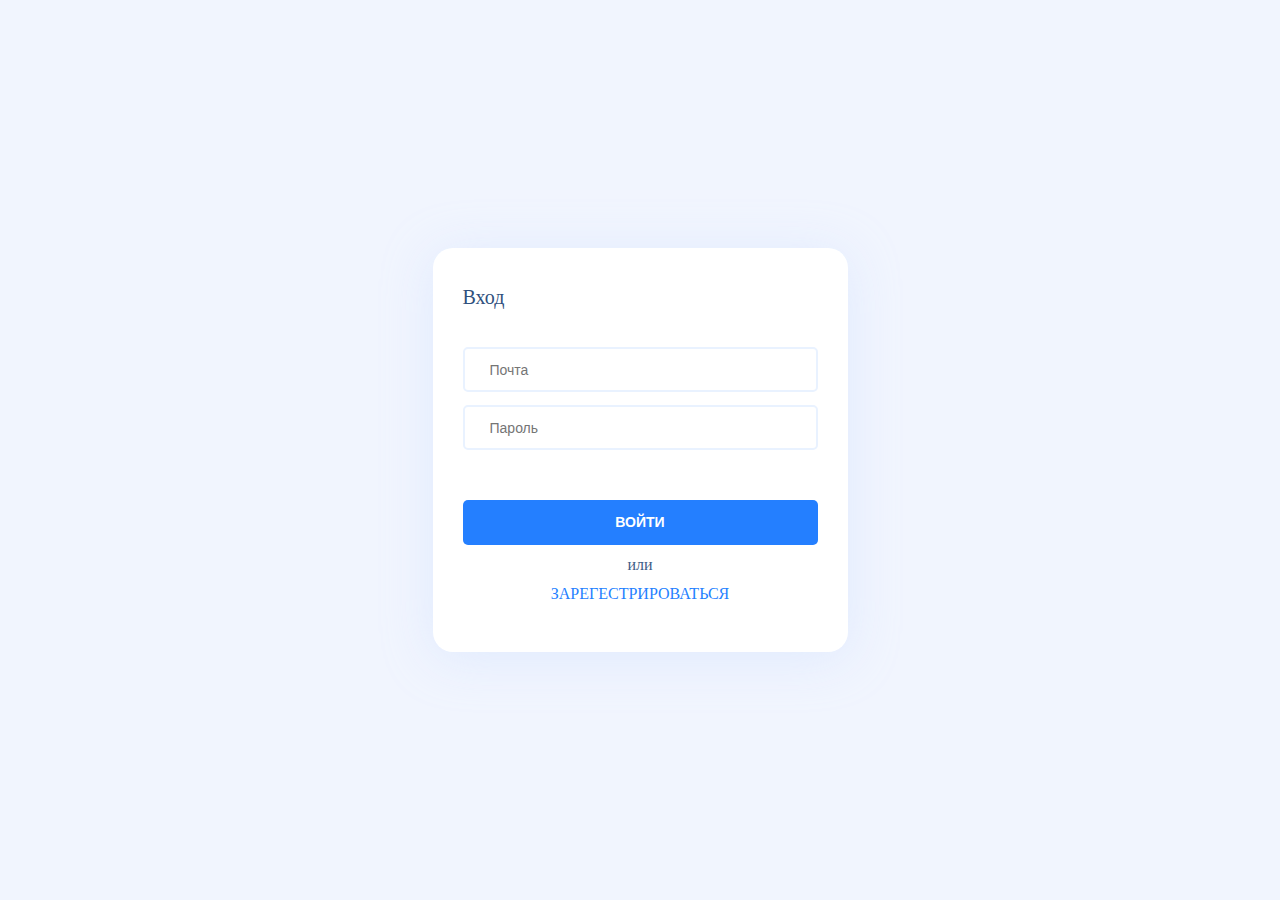
<file: login.html>
<!DOCTYPE html>
<html lang="en">
<head>
    <meta charset="UTF-8">
    <meta name="viewport" content="width=device-width, initial-scale=1.0">
    <title>login</title>
    <link rel="stylesheet" href="css/style-login.css">
</head>
<body>
    <main>
        <div class="registr-form-container">
            <h1 class="form-title">Вход</h1>
            <div class="form-fields">
                <div class="form-field">
                    <input type="text" placeholder="Почта">
                </div>
                <div class="form-field">
                    <input type="text" placeholder="Пароль">
                </div>
            </div>
            <div class="form-buttons">
                <button class="button">Войти</button>
                <div class="divider">или</div>
                <a href="registr.html" class="divider">Зарегестрироваться</a>
            </div>
        </div>
    </main>
</body>
</html>
</file>
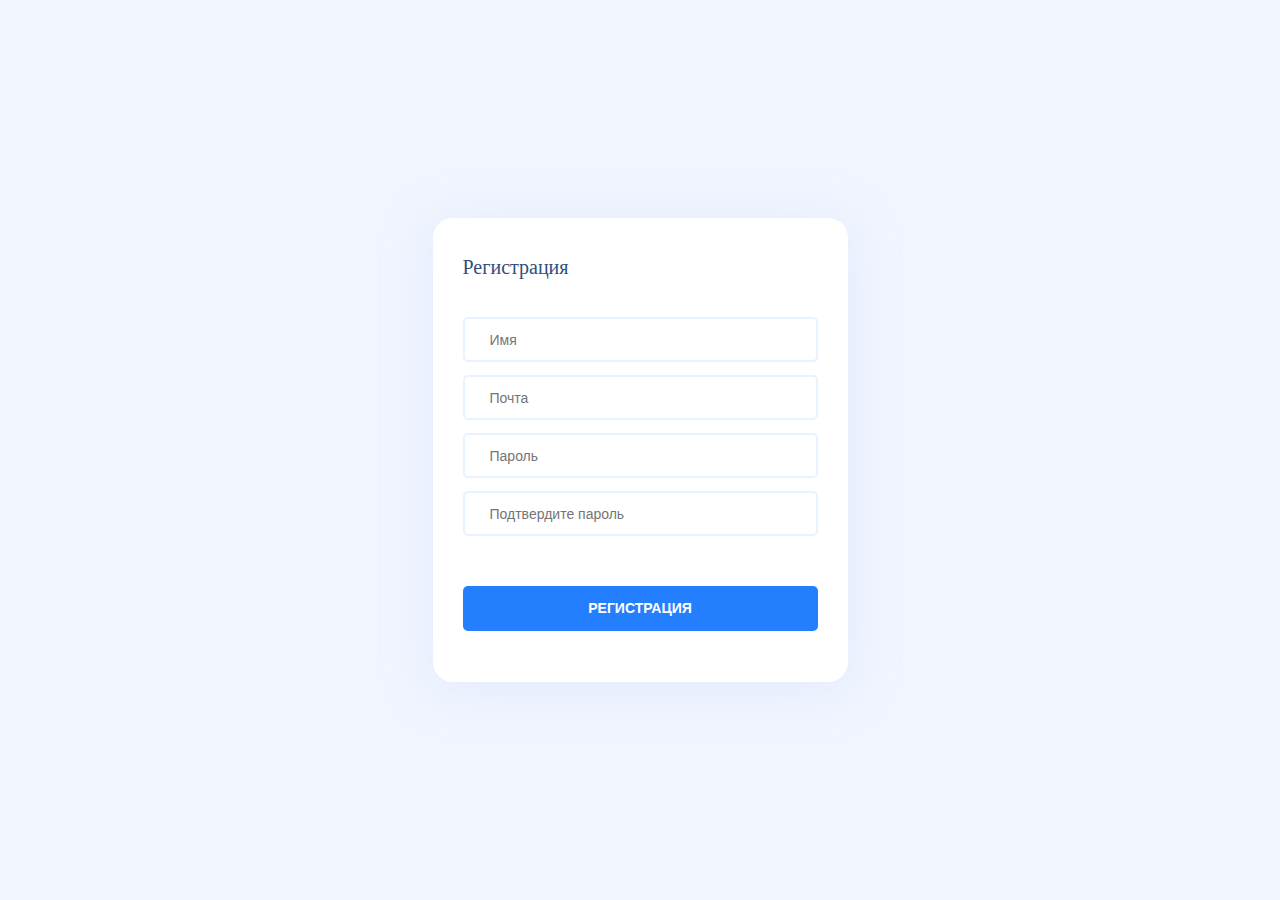
<file: registr.html>
<!DOCTYPE html>
<html lang="en">
<head>
    <meta charset="UTF-8">
    <meta name="viewport" content="width=device-width, initial-scale=1.0">
    <title>registr</title>
    <link rel="stylesheet" href="css/style-login.css">
</head>
<body>
    <main>
        <div class="registr-form-container">
            <h1 class="form-title">Регистрация</h1>
            <div class="form-fields">
                <div class="form-field">
                    <input type="text" placeholder="Имя">
                </div>
                <div class="form-field">
                    <input type="text" placeholder="Почта">
                </div>
                <div class="form-field">
                    <input type="text" placeholder="Пароль">
                </div>
                <div class="form-field">
                    <input type="text" placeholder="Подтвердите пароль">
                </div>
            </div>
            <div class="form-buttons">
                <button class="button">Регистрация</button>
            </div>
        </div>
    </main>
</body>
</html>
</file>
<file: css/style-login.css>
* {
    margin: 0;
    padding: 0;
    box-sizing: border-box;
}
input { 
    height: 45px;
    width: 100%;
    color: #3b5983;
    font-size: 14px;
    line-height: 16px;
    border: 2px solid #e9f2ff;
    border-radius: 5px;
    padding-left: 25px;
}
input:focus{
    outline: none;
    border: 2px solid #c1d9fd;
}
.form-title{
    color: #30507D;
    font-weight: 500;
    font-size: 20px;
    line-height: 23px;
    margin-bottom: 38px;
}
.registr-form-container {
    max-width: 415px;
    width: 100%;
    background: #ffffff;
    box-shadow: 0px 6px 50px rgba(217, 229, 255, 0.7);
    border-radius: 20px;
    padding-left: 30px;
    padding-right: 30px;
    padding-top: 38px;
    padding-bottom: 38px;
}
.form-field {
    margin-bottom: 13px;
}
.button {    
    font-weight: bold;
    font-size: 14px;
    display: block;
    height: 45px;
    width: 100%;
    background: #247fff;
    border-radius: 5px;
    color: #fff;
    text-transform: uppercase;
    text-align: center;
    line-height: 45px;
    margin-top: 50px;
    margin-bottom: 13px;
    cursor: pointer;
    border: none;
}
.button:hover {    
    background-color: #0d6cf2;
}
a.divider {
    text-decoration: none;
    color: #247fff;
    text-transform: uppercase;
    display: inline-block;
    width: 100%;
    height: 100%;
}
.form-buttons {
    align-items: center;
}
a.divider:hover{
    color: #0d6cf2;
}
.divider {
    font-weight: 500;
    font-size: 16px;
    line-height: 14px;
    color: #405d87;
    margin-bottom: 13px;
    text-align: center;
}
main{
    background: #f1f5fe;
    height: 100vh;
    display: flex;
    flex-direction: column;
    justify-content: center;
    align-items: center;
}
</file>
